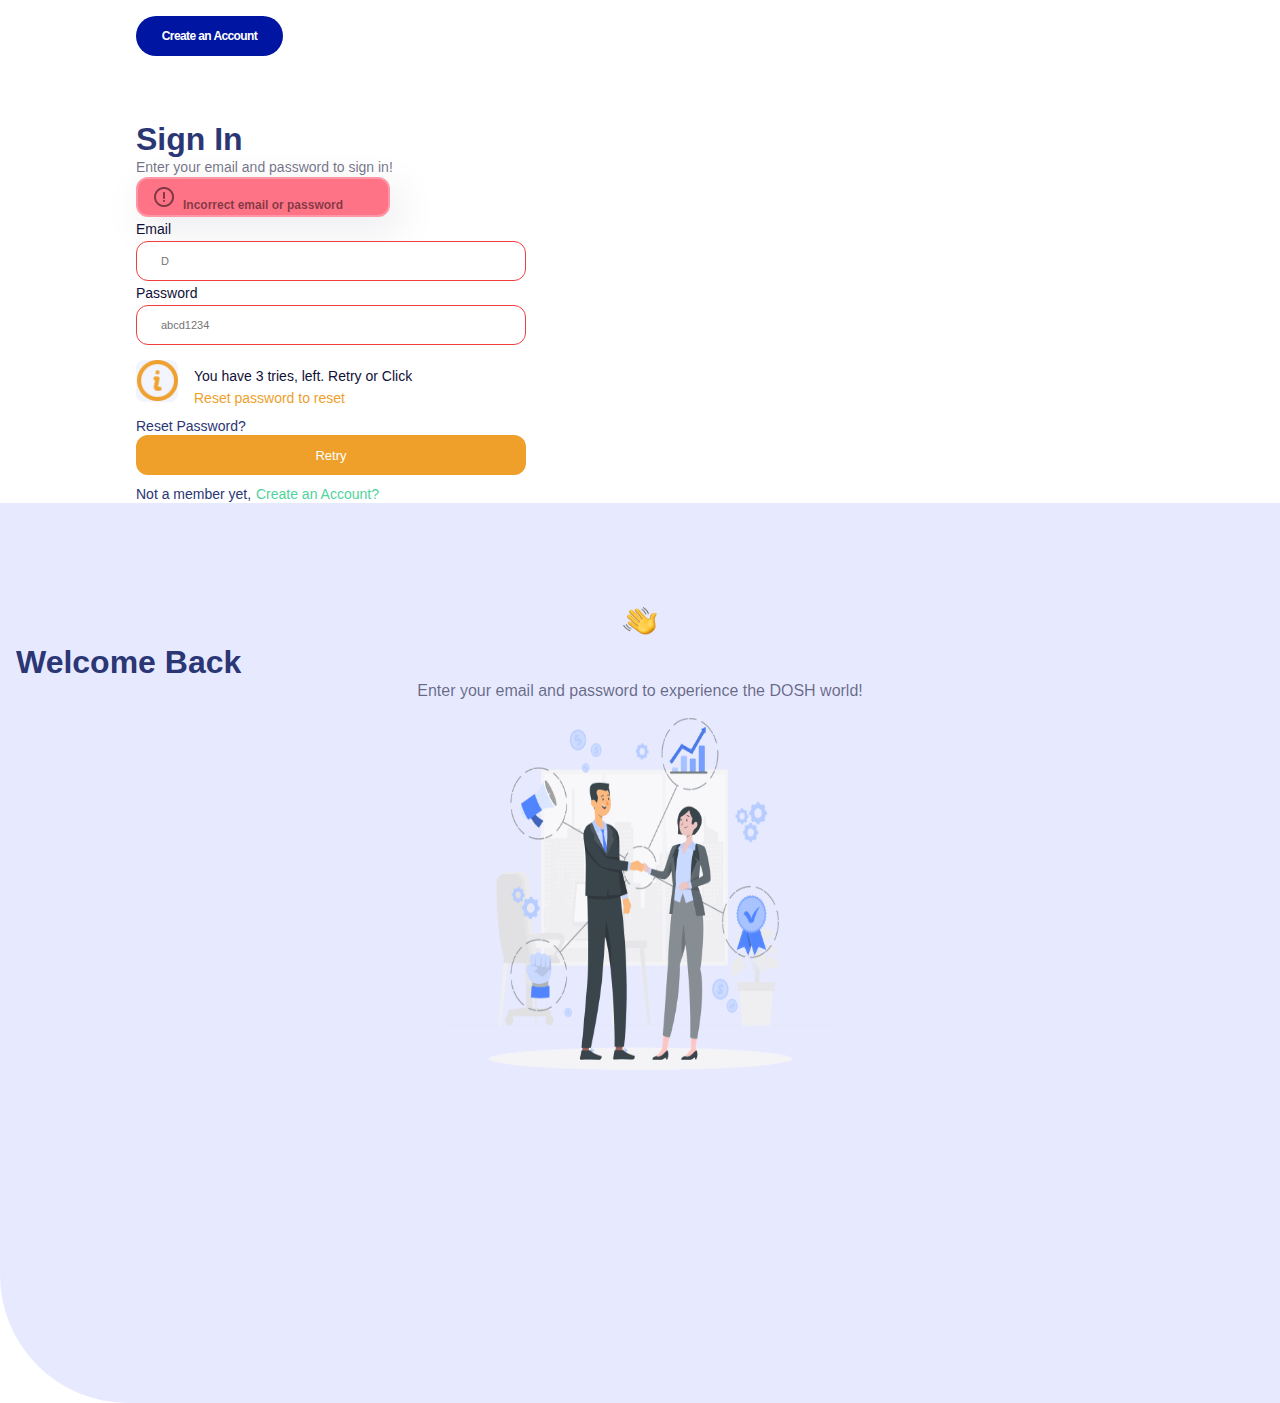
<file: incorrect email/index.html>
<!DOCTYPE html>
<html lang="en">
<head>
    <meta charset="UTF-8">
    <meta http-equiv="X-UA-Compatible" content="IE=edge">
    <meta name="viewport" content="width=device-width, initial-scale=1.0">
    <link href="https://cdn.jsdelivr.net/npm/bootstrap@5.0.2/dist/css/bootstrap.min.css" rel="stylesheet"
        integrity="sha384-EVSTQN3/azprG1Anm3QDgpJLIm9Nao0Yz1ztcQTwFspd3yD65VohhpuuCOmLASjC" crossorigin="anonymous">
    <link rel="stylesheet" href="./index.css">
    <title>Create account</title>
</head>
<body>
    <section class="">
        <div class="container-fluid">
            <div class="row ">
                <!-- <div class="col-12  d-md-block d-lg-none">
                   <img src="../assets/images/rafiki.png" alt="/" class="mobile-view-image"/>
                </div> -->
                <div class="col-md-12 col-lg-7 main">
                    <div class="header-link">
                        <!-- <div class="me-3">
                            <button type="button" class="signup-button">Sign in</button>
                        </div> -->
                        <div >
                            <a href="/">
                               <button type="button" class="create-button">Create an Account</button>
                            </a>
                        </div>
                    </div>

                    <div class="form-section">

                        <form id="signinForm">
                            <h3>sign in</h3>
                            <p class="header-paragraph">Enter your email and password to sign in!</p>
                            <div class="error-msg">
                               <img src="../assets/images/Vector.png" alt="error-message-icon">
                               <p>Incorrect email or password</p>
                            </div>
                            <div class="form-outline mb-3 mt-3">
                                <label class="form-label">Email</label>
                                <input type="email" id="email" placeholder="D" class="form-control" />
                            </div>
                            <div class="form-outline mb-1">
                                <label class="form-label">Password</label>
                                <input type="password" id="password" placeholder="abcd1234" class="form-control" />
                            </div>
                            <div class="warning-card">
                                <img src="../assets/images/Vector (1).png" alt="warning" class="warning-image"/>
                                <p>You have 3 tries, left. Retry or Click <a href=""><br/>Reset password to reset</a></p>
                            </div>
                            <div>
                                <div class="mt-3">
                                    <a href="#" class="reset-link">Reset Password?</a>
                                </div>
                            </div>
                            <div>
                                <a href="/">
                                  <button type="button" class="retry-button">Retry</button>
                                </a>
                            </div>
                            <span>Not a member yet,<a href="#">Create an Account&#63;</a></span>
                        </form>
                    </div>
                </div>
                <div class="col-lg-5 d-lg-block d-md-none" id="banner-content">
                    <div class="login-banner">
                        <img src="../assets/images/image 296.png" class="wave-font" alt="">
                        <h3 class="text-center">Welcome Back</h3>
                        <p>Enter your email and password to experience the DOSH world!</p>
                    </div>
                    <div>
                        <img src="../assets/images/rafiki.png" alt="Login image" class="banner-image">
                    </div>
                </div>
            </div>
        </div>
    </section>
    <script src="https://cdn.jsdelivr.net/npm/bootstrap@5.0.2/dist/js/bootstrap.bundle.min.js"
        integrity="sha384-MrcW6ZMFYlzcLA8Nl+NtUVF0sA7MsXsP1UyJoMp4YLEuNSfAP+JcXn/tWtIaxVXM"
        crossorigin="anonymous"></script>
</body>
</html>
</file>
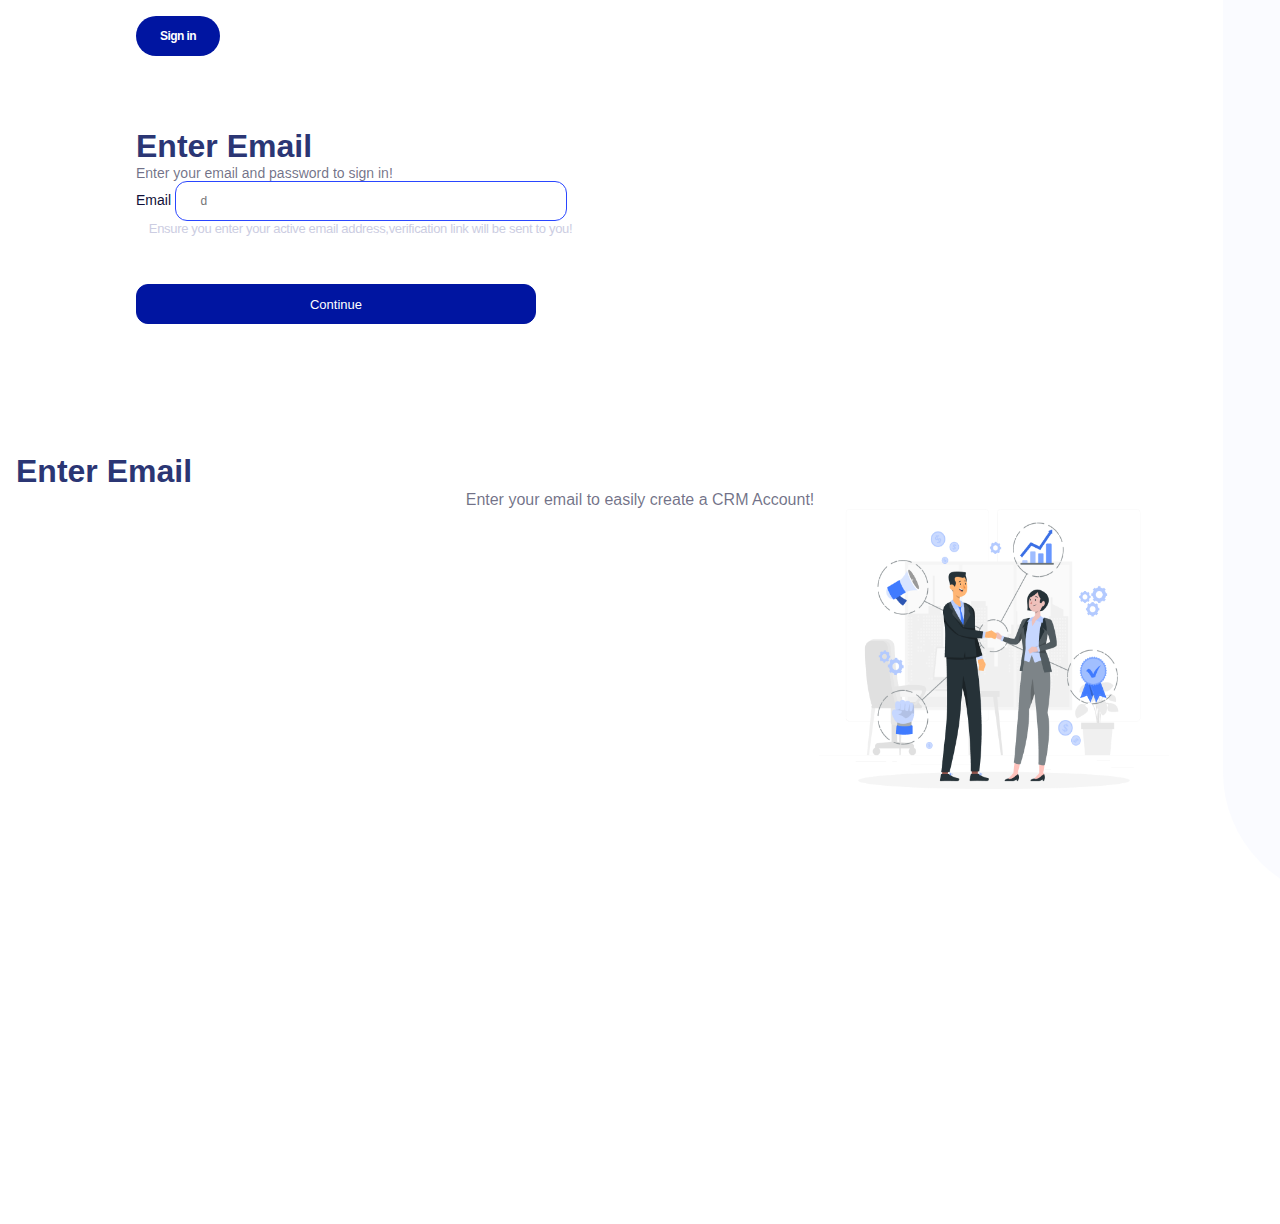
<file: email verification/email.html>
<!DOCTYPE html>
<html lang="en">
<head>
    <meta charset="UTF-8" />
    <meta http-equiv="X-UA-Compatible" content="IE=edge" />
    <meta name="viewport" content="width=device-width, initial-scale=1.0" />
    <link href="https://cdn.jsdelivr.net/npm/bootstrap@5.0.2/dist/css/bootstrap.min.css" rel="stylesheet" integrity="sha384-EVSTQN3/azprG1Anm3QDgpJLIm9Nao0Yz1ztcQTwFspd3yD65VohhpuuCOmLASjC" crossorigin="anonymous"/>
    <link rel="stylesheet" href="./email.css" />
    <title>Create account</title>
</head>
<body>
    <section class="vh-100">
      <div class="container-fluid">
        <div class="row">
          <!-- <div class="col-12 d-md-block d-lg-none">
             <img src="../assets/images/rafiki.png" alt="/" class="mobile-view-image"/>
          </div> -->
          <div class="col-md-12 col-lg-7 main">
              <div class="header-link">
                  <div class="me-3">
                      <a href="/">
                        <button type="button" class="signin-button">Sign in</button>
                      </a>
                  </div>
                  <!-- <div>
                     <button type="button" class="create-button">Create an Account</button>
                  </div> -->
              </div>
              <div class="form-section">
                  <form id="signinForm">
                      <h3>Enter Email</h3>
                      <p>Enter your email and password to sign in!</p>
                      <div class="form-outline mb-1 mt-5">
                         <label class="form-label">Email</label>
                         <input type="email" id="email" placeholder="d" class="form-control"/>
                      </div>
                      <div class="form-message">
                         <span>Ensure you enter your active email address,verification link will be sent to you!</span>
                       </div>
                      <div>
                        <a href="/">
                         <button type="button" class="continue-button">Continue</button>
                        </a>
                      </div>
                   </form>
               </div>
           </div>
           <div class="col-lg-5 d-lg-block d-md-none d-sm-none" id="banner-content">
               <div class="login-banner">
                  <h3 class="text-center">Enter Email</h3>
                  <p>Enter your email to easily create a CRM Account!</p>
                </div>
             <div>
                <img src="../assets/images/rafiki.png" alt="Login image" class="banner-image"/>
             </div>
             <div class="empty"></div>
          </div>
        </div>
      </div>
    </section>
    <script src="https://cdn.jsdelivr.net/npm/bootstrap@5.0.2/dist/js/bootstrap.bundle.min.js" integrity="sha384-MrcW6ZMFYlzcLA8Nl+NtUVF0sA7MsXsP1UyJoMp4YLEuNSfAP+JcXn/tWtIaxVXM" crossorigin="anonymous"></script>
</body>
</html>
</file>
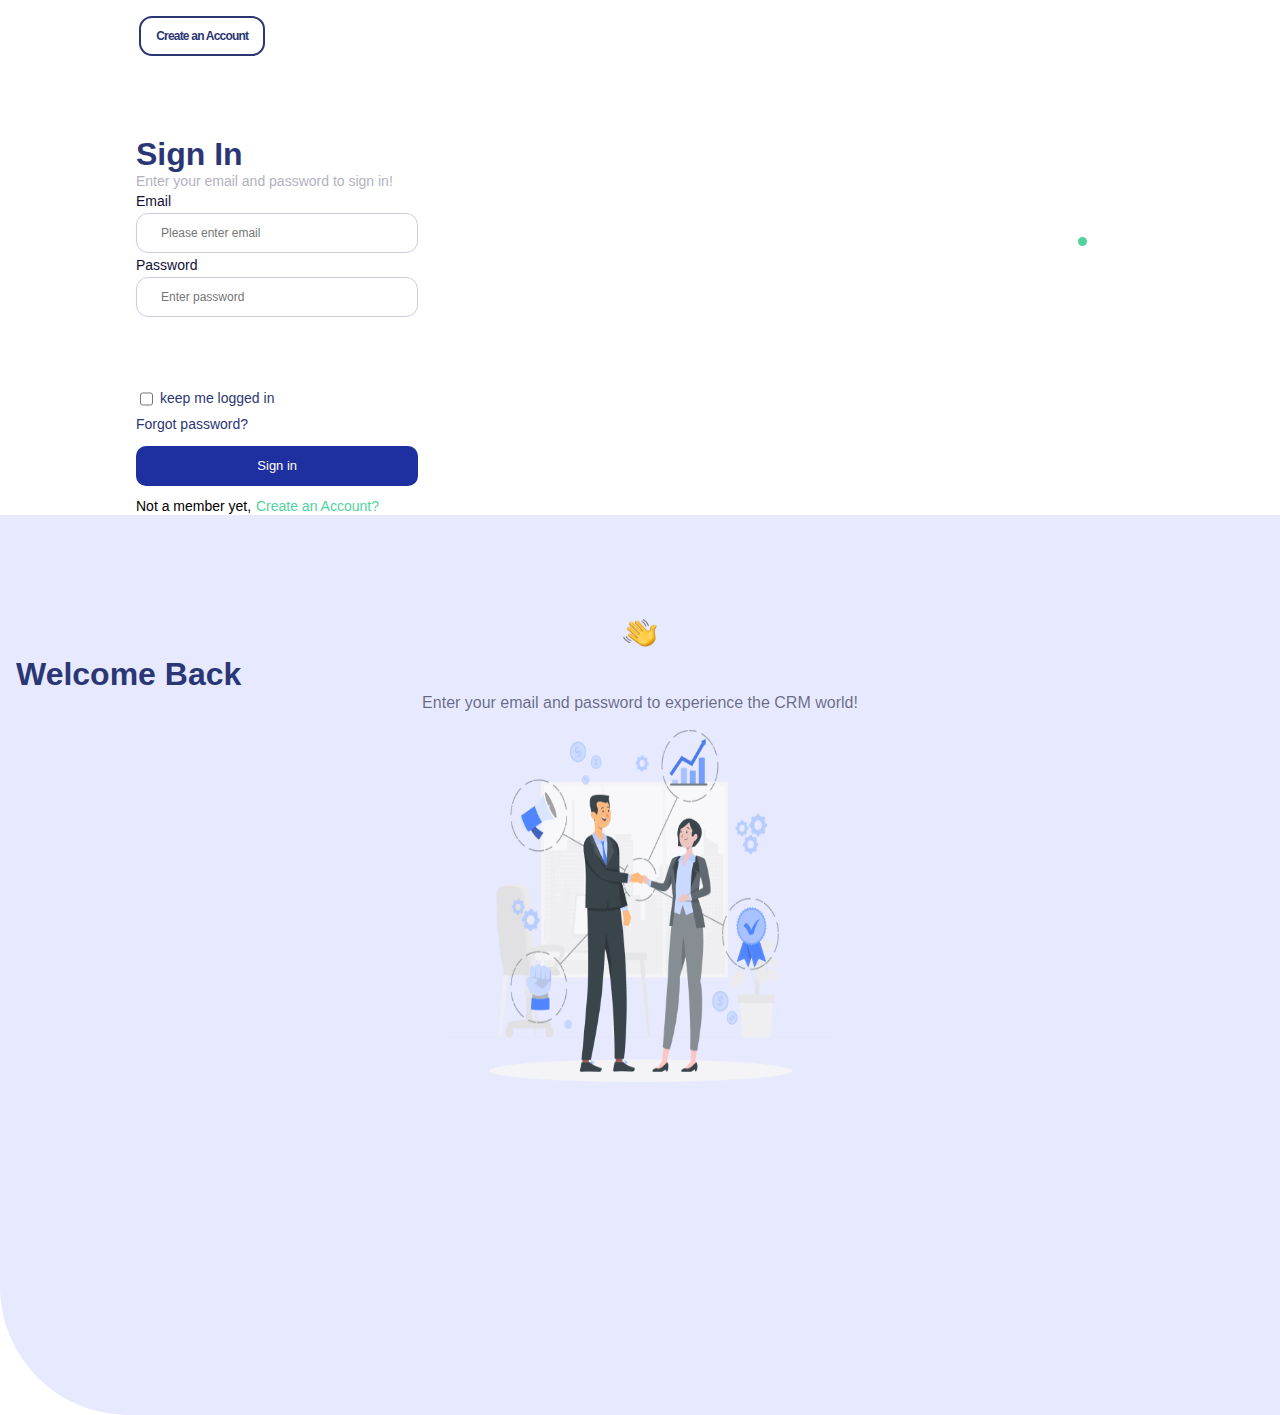
<file: signIn page/signup.html>
<!DOCTYPE html>
<html lang="en">
  <head>
    <meta charset="UTF-8" />
    <meta http-equiv="X-UA-Compatible" content="IE=edge" />
    <meta name="viewport" content="width=device-width, initial-scale=1.0" />
    <link
      href="https://cdn.jsdelivr.net/npm/bootstrap@5.0.2/dist/css/bootstrap.min.css"
      rel="stylesheet"
      integrity="sha384-EVSTQN3/azprG1Anm3QDgpJLIm9Nao0Yz1ztcQTwFspd3yD65VohhpuuCOmLASjC"
      crossorigin="anonymous"
    />
    <link rel="stylesheet" href="./signup.css" />
    <title>Create account</title>
  </head>
  <body>
    <section class="vh-100">
      <div class="container-fluid">
        <div class="row">
          <!-- <div class="col-12  d-md-block d-lg-none">
            <img
              src="../assets/images/rafiki.png"
              alt="/"
              class="mobile-view-image"
            />
          </div> -->
          <div class="col-12 col-lg-7  main">
            <div class="header-link ">
              <!-- <div class="me-3">
                <button type="button" class="signup-button">Sign in</button>
              </div> -->
              <div>
                <a href="/">
                  <button type="button" class="create-button"> Create an Account</button>
                </a>
              </div>
            </div>

            <div class="form-section">
              <form id="signinForm">
                <h3>sign in</h3>
                <p>Enter your email and password to sign in!</p>
                <div class="form-outline mb-3 mt-5">
                  <label class="form-label">Email</label>
                  <input
                    type="email"
                    id="email"
                    placeholder="Please enter email"
                    class="form-control"
                  />
                </div>
                <div class="form-outline mb-5">
                  <label class="form-label">Password</label>
                  <input
                    type="password"
                    id="password"
                    placeholder="Enter password"
                    class="form-control"
                  />
                </div>
                <div class="d-flex justify-content-between align-items-center check-section">
                  <!-- Checkbox -->
                  <div class="form-check mb-0">
                    <input class="form-check-input me-1" type="checkbox" id="checkbox"/>
                    <label for="checkbox" class="form-check-label">keep me logged in </label>
                  </div>
                  <a href="#!" class="text-body">Forgot password?</a>
                </div>
                <div>
                  <a href="/">
                    <button type="button" class="signin-button">Sign in</button>
                  </a>
                </div>
                <span>Not a member yet,<a href="#">Create an Account?</a></span>
              </form>
            </div>
          </div>
          <div class="col-lg-5 d-lg-block d-md-none" id="banner-content">
            <div class="login-banner">
              <img src="../assets/images/image 296.png" class="wave-font" alt=""/>
              <h3 class="text-center">Welcome Back</h3>
              <p>Enter your email and password to experience the CRM world!</p>
            </div>
            <div>
              <img
                src="../assets/images/rafiki.png"
                alt="Login image"
                class="banner-image"
              />
            </div>
          </div>
        </div>
      </div>
    </section>
    <script
      src="https://cdn.jsdelivr.net/npm/bootstrap@5.0.2/dist/js/bootstrap.bundle.min.js"
      integrity="sha384-MrcW6ZMFYlzcLA8Nl+NtUVF0sA7MsXsP1UyJoMp4YLEuNSfAP+JcXn/tWtIaxVXM"
      crossorigin="anonymous"
    ></script>
  </body>
</html>
</file>
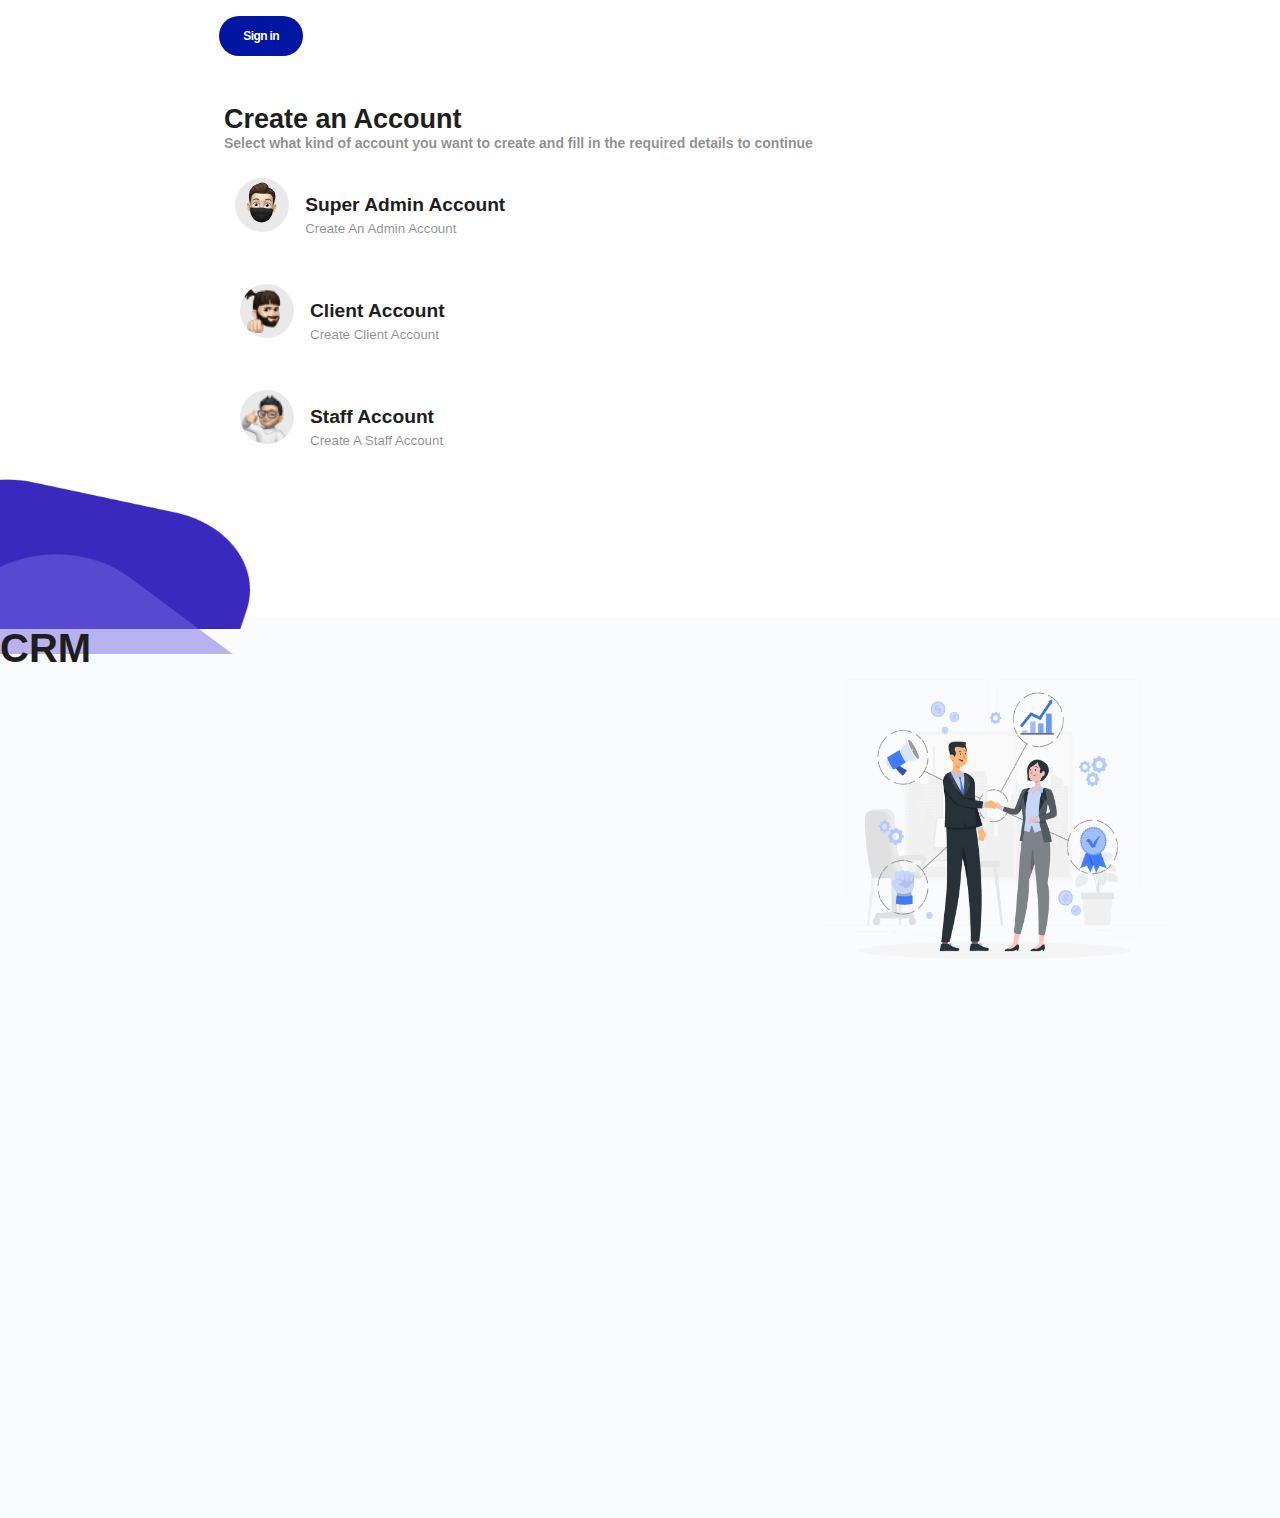
<file: Super admin create acct/admin.html>
<!DOCTYPE html>
<html lang="en">
<head>
    <meta charset="UTF-8">
    <meta http-equiv="X-UA-Compatible" content="IE=edge">
    <meta name="viewport" content="width=device-width, initial-scale=1.0">
    <link rel="stylesheet" href="./admin.css">
    <link href="https://cdn.jsdelivr.net/npm/bootstrap@5.0.2/dist/css/bootstrap.min.css" rel="stylesheet" integrity="sha384-EVSTQN3/azprG1Anm3QDgpJLIm9Nao0Yz1ztcQTwFspd3yD65VohhpuuCOmLASjC" crossorigin="anonymous">
    <title>admin account</title>
</head>
<body>
    <section>
        <div class="container-fluid">
            <div class="row">
                <div class="col-sm-6 col-lg-7 main">
                    <div class="header-link">
                        <a href="/">
                            <button type="button" class="signup-button">Sign in</button>
                        </a>
                   </div>
                    <div class="form-section">
                        <div id="createAcctForm">
                            <div class="createacct-header">
                                <h2>Create an Account</h2>
                                <p>Select what kind of account you want to create and fill in the required details to continue</p>
                            </div>
                            <div class="profile">
                                <a href="#" class="profile-link" id="active-profile-link">
                                    <div>
                                       <image src="../assets/images/memoji (2).png" alt="placeholder" class="profile-image">
                                    </div>
                                    <div class="">
                                       <h5>super admin account</h5>
                                       <p>Create an admin account </p>
                                    </div>
                                </a>
                                <a href="#" class="profile-link">
                                    <span>
                                       <image src="../assets/images/memoji (1).png" alt="placeholder" class="profile-image">
                                   </span>
                                    <div class="">
                                        <h5>client account</h5>
                                        <p>Create client account </p>
                                    </div>
                                </a>
                                <a href="#" class="profile-link">
                                    <span>
                                       <image src="../assets/images/memoji (5).png" alt="placeholder" class="profile-image">
                                    </span>
                                    <div class="">
                                        <h5>staff account</h5>
                                        <p>Create a staff account </p>
                                    </div>
                                </a>
                            </div>
                        </div>
                    </div>
                    <div class="img-design">
                       <img src="../assets/images/Rectangle 4294.png" alt="" class="design-1"/>
                       <img src="../assets/images/Rectangle 4295.png" alt="" class="design-2"/> 
                    </div>
                </div>
                
                <div class="col-lg-5 d-lg-block d-md-none d-sm-none" id="banner-content">
                   <div class="login-banner">
                     <h3 class="text-center">CRM</h3>
                   </div>
                   <div>
                     <img src="../assets/images/rafiki.png" alt="Login image" class="banner-image"/>
                   </div>
               </div>
            </div>
        </div>
    </section>
    <script src="https://cdn.jsdelivr.net/npm/bootstrap@5.0.2/dist/js/bootstrap.bundle.min.js"  integrity="sha384-MrcW6ZMFYlzcLA8Nl+NtUVF0sA7MsXsP1UyJoMp4YLEuNSfAP+JcXn/tWtIaxVXM" crossorigin="anonymous"></script>
</body>
</html>
</file>
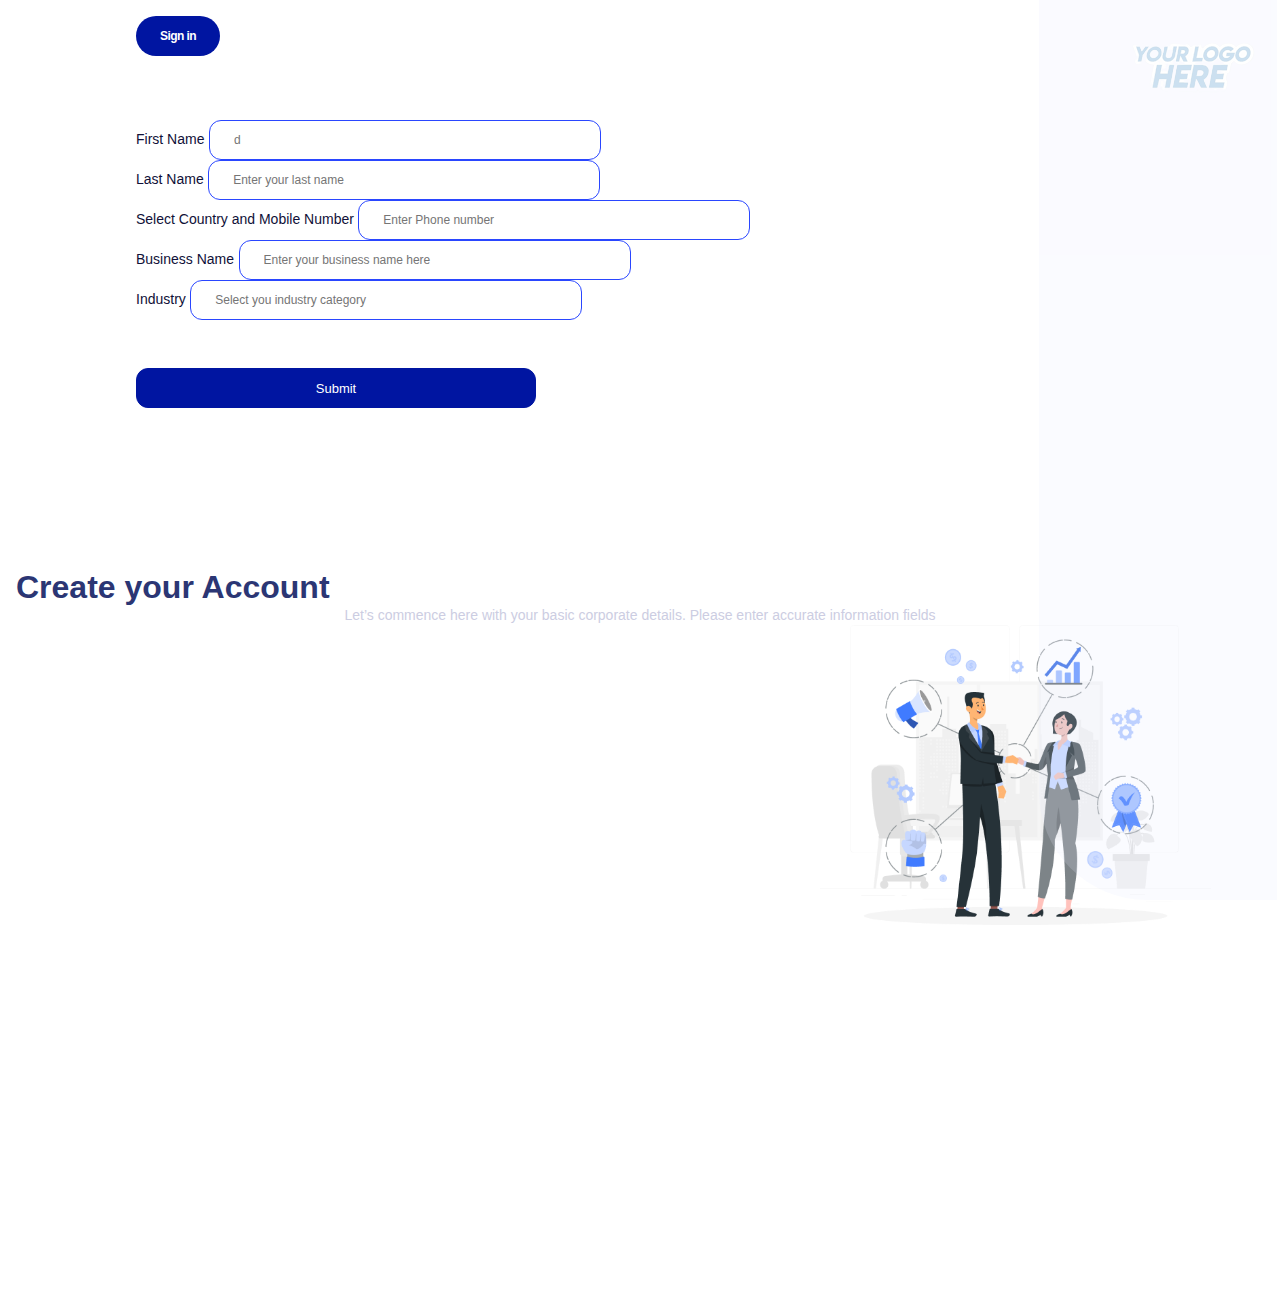
<file: Super admin create acct/form.html>
<!DOCTYPE html>
<html lang="en">
<head>
    <meta charset="UTF-8">
    <meta http-equiv="X-UA-Compatible" content="IE=edge">
    <meta name="viewport" content="width=device-width, initial-scale=1.0">
    <link href="https://cdn.jsdelivr.net/npm/bootstrap@5.0.2/dist/css/bootstrap.min.css" rel="stylesheet" integrity="sha384-EVSTQN3/azprG1Anm3QDgpJLIm9Nao0Yz1ztcQTwFspd3yD65VohhpuuCOmLASjC" crossorigin="anonymous">
    <link rel="stylesheet" href="./form.css">
    <title>Registration form</title>
</head>
<body>
    <section class="vh-100">
        <div class="container-fluid">
            <div class="row">
                <div class="col-md-12 col-lg-7 main">
                    <div class="header-link">
                        <div class="me-3">
                            <a href="/">
                                <button type="button" class="signin-button">Sign in</button>
                            </a>
                        </div>
                    </div>
                
                    <div class="form-section">
                        <form id="signinForm">
                            <div class="form-outline mb-3">
                                <label class="form-label">First Name</label>
                                <input type="text" id="text-input" placeholder="d" class="form-control" />
                            </div>
                            <div class="form-outline mb-3">
                                <label class="form-label">Last Name</label>
                                <input type="text" id="text-input" placeholder="Enter your last name" class="form-control" />
                            </div>
                            <div class="form-outline mb-3">
                                <label class="form-label">Select Country and Mobile Number</label>
                                <input type="text" id="text-input" placeholder="Enter Phone number" class="form-control" />
                            </div>
                            <div class="form-outline mb-3">
                                <label class="form-label">Business Name</label>
                                <input type="text" id="text-input" placeholder="Enter your business name here" class="form-control" />
                            </div>
                            <div class="form-outline">
                                <label class="form-label">Industry</label>
                                <input type="text" id="text-input" placeholder="Select you industry category" class="form-control" />
                            </div>
                            <div>
                               <a href="/">
                                   <button type="submit" class="submit-button">Submit</button>
                                </a>
                            </div>
                        </form>
                    </div>
                </div>
                <div class="col-lg-5 col-md-6 d-none d-sm-block" id="banner-content">
                    <div class="login-banner">
                        <h3 class="text-center">Create your Account</h3>
                        <p>Let’s commence here with your basic corporate details. Please enter accurate information fields</p>
                    </div>
                    <div>
                        <img src="../assets/images/rafiki.png" alt="Login image" class="banner-image">
                    </div>
                    <div class="empty">
                        <img src="../assets/images/logo.png" class="logo" alt="company-logo"/>
                    </div>
                </div>
            </div>
        </div>
    </section>
    <script src="https://cdn.jsdelivr.net/npm/bootstrap@5.0.2/dist/js/bootstrap.bundle.min.js" integrity="sha384-MrcW6ZMFYlzcLA8Nl+NtUVF0sA7MsXsP1UyJoMp4YLEuNSfAP+JcXn/tWtIaxVXM" crossorigin="anonymous"></script>
</body>
</html>
</file>
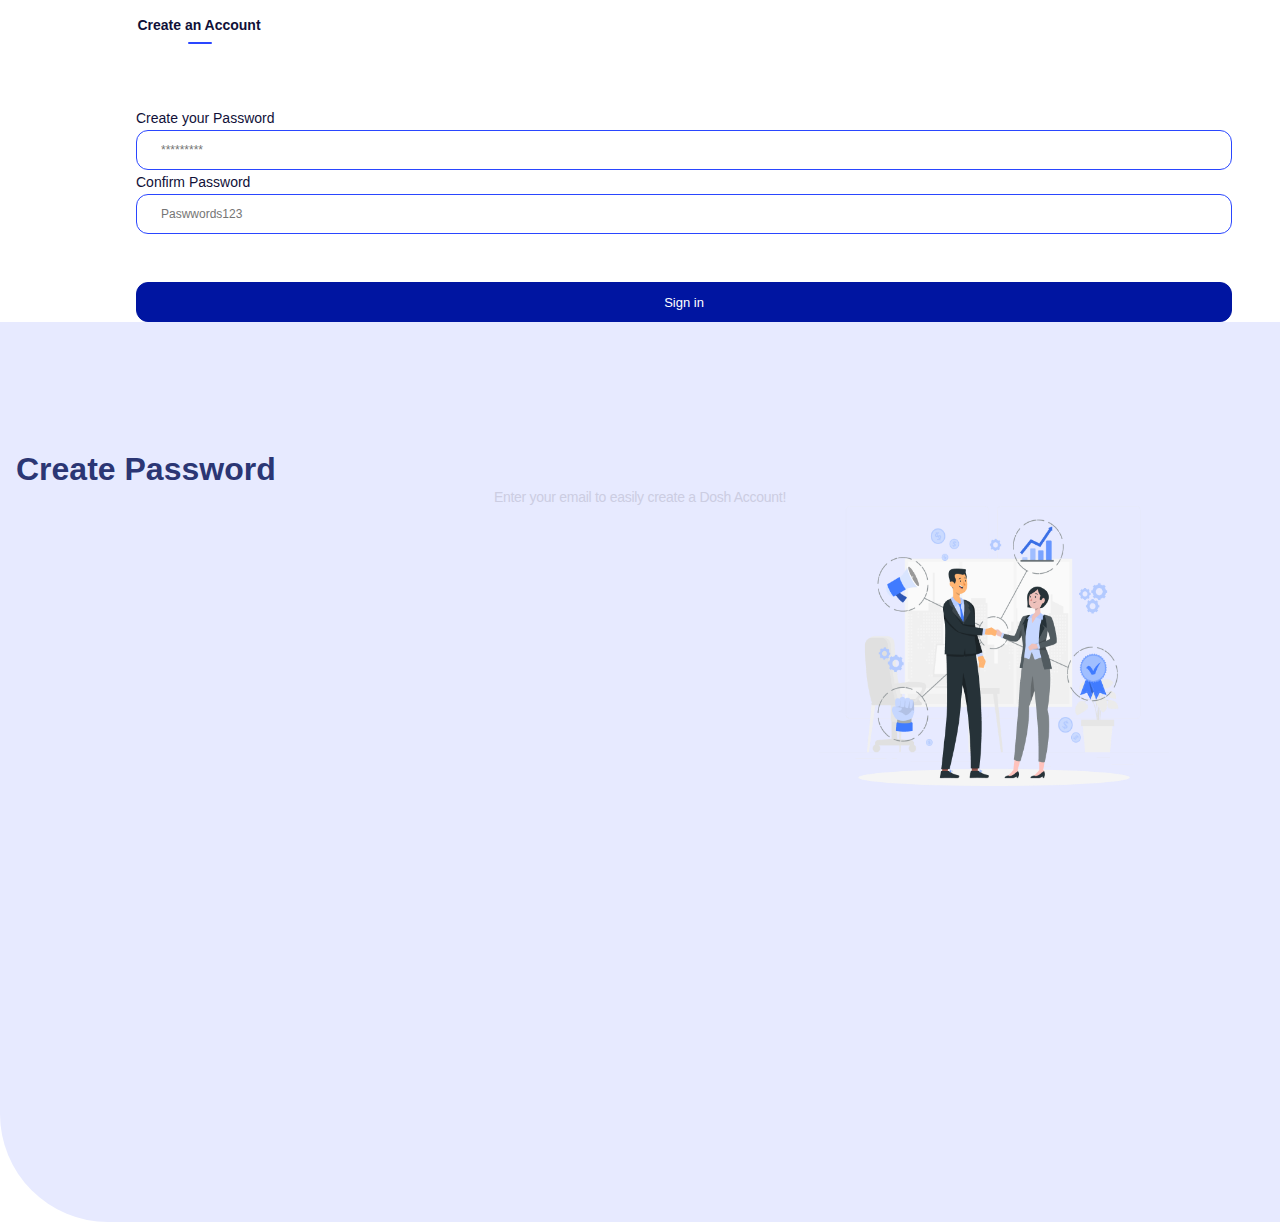
<file: Super admin create acct/password.html>
<!DOCTYPE html>
<html lang="en">
<head>
    <meta charset="UTF-8">
    <meta http-equiv="X-UA-Compatible" content="IE=edge">
    <meta name="viewport" content="width=device-width, initial-scale=1.0">
    <link href="https://cdn.jsdelivr.net/npm/bootstrap@5.0.2/dist/css/bootstrap.min.css" rel="stylesheet" integrity="sha384-EVSTQN3/azprG1Anm3QDgpJLIm9Nao0Yz1ztcQTwFspd3yD65VohhpuuCOmLASjC" crossorigin="anonymous">
    <link rel="stylesheet" href="./password.css">
    <title>Create password</title>
</head>
<body>
    <section class="vh-100">
        <div class="container-fluid">
            <div class="row">
                <div class="col-md-12 col-lg-7 main">
                    <div class="header-link">
                        <!-- <div class="me-3">
                            <button type="button" class="signin-button">Sign in</button>
                        </div> -->
                        <div >
                            <a href="/">
                               <button type="button" class="create-button">Create an Account</button>
                            </a>
                       </div>
                    </div>
                
                    <div class="form-section">
                        <form id="signinForm">
                            <div class="form-outline mb-1 mt-3">
                                <label class="form-label">Create your Password</label>
                                <input type="password" id="password-input" placeholder="*********" class="form-control" />
                            </div>
                            <div class="form-outline mb-1 mt-4">
                                <label class="form-label">Confirm Password</label>
                                <input type="password" id="password-input" placeholder="Paswwords123" class="form-control" />
                            </div>
                            <div>
                                <a href="/">
                                  <button type="button" class="signin-button">Sign in</button>
                                </a>
                            </div>
                        </form>
                    </div>
                </div>
                <div class="col-lg-5 col-md-6" id="banner-content">
                    <div class="login-banner">
                        <h3 class="text-center">Create Password</h3>
                        <p>Enter your email to easily create a Dosh Account!</p>
                    </div>
                    <div>
                        <img src="../assets/images/rafiki.png" alt="Login image" class="banner-image">
                    </div>
                </div>
            </div>
        </div>
    </section>
    <script src="https://cdn.jsdelivr.net/npm/bootstrap@5.0.2/dist/js/bootstrap.bundle.min.js" integrity="sha384-MrcW6ZMFYlzcLA8Nl+NtUVF0sA7MsXsP1UyJoMp4YLEuNSfAP+JcXn/tWtIaxVXM" crossorigin="anonymous"></script>
</body>
</html>
</file>
<file: incorrect email/index.css>
* {
  padding: 0;
  margin: 0;
  box-sizing: border-box;
  font-family: sans-serif;
}
.main {
  padding-left: 3.5rem;
}
/* .header-link {
  display: flex;
  align-items: center;
  text-align: center;
  padding-top: 1rem;
  padding-right: 3rem;
  padding-left: 5rem;
  margin-top: 1rem;
}

.signup-button {
  font-weight: 600;
  font-size: 14px;
  line-height: 18px;
  color: #101038;
  border: none;
  background-color: transparent;
}
.signup-button::after {
  content: "";
  position: absolute;
  width: 20px;
  height: 2px;
  left: 148px;
  top: 68px;
  background: #2a46ff;
  border-radius: 1px;
  border: #2a46ff;
  transition: 0.3s;
} */
.create-button {
  width: 147px;
  height: 40px;
  background: #0015a1;
  border-radius: 28px;
  border: none;
  font-weight: 600;
  font-size: 12px;
  line-height: 24px;
  letter-spacing: -0.05em;
  color: #ffffff;
  margin-top: 1rem;
  margin-left: 5rem;
}
.form-section {
  display: flex;
  align-items: center;
  padding-top: 1rem;
  padding-right: 3rem;
  padding-left: 5rem;
  margin-top: 3rem;
}

.form-section h3 {
  text-transform: capitalize;
  font-weight: 600;
  font-size: 32px;
  line-height: 38px;
  color: #2b3674;
}

.header-paragraph {
  font-weight: 400;
  font-size: 14px;
  line-height: 19px;
  color: #10103899;
}
.error-msg {
  display: flex;
  align-items: center;
  padding: 0.75rem 1rem;
  width: 254px;
  height: 40px;
  background: #ff7387;
  border: 2px solid #ff96a5;
  box-shadow: 8px 12px 40px 4px rgba(16, 16, 56, 0.07);
  border-radius: 12px;
}
/*.error-msg img{
  width: 190px;
  height: 21px;
}*/
.error-msg p {
  padding-top: 1rem;
  padding-left: 0.5rem;
  font-style: normal;
  font-weight: 600;
  font-size: 12px;
  line-height: 150%;
  color: rgba(0, 0, 0, 0.5);
}
#email,
#password {
  border-radius: 10px;
  padding-left: 1.5rem;
  width: 100%;
  height: 40px;
  background: #ffffff;
  border: 1px solid #f03d3e;
  border-radius: 12px;
  font-weight: 500;
  line-height: 15px;
  color: #101038;
  font-size: 11px;
}

.form-label {
  font-weight: 500;
  font-size: 14px;
  line-height: 24px;
  color: #101038;
}
.warning-card {
  display: flex;
  align-items: center;
  padding: 0px 12px 0px 0px;
  gap: 16px;
  width: 390px;
  height: 72px;
  background-color: #fff;
  border-radius: 8px;
}
.warning-image {
  width: 42px;
  height: 42px;
  background: #f2f4fe;
  border-radius: 8px;
}
.warning-card p {
  padding-top: 12px;
  font-weight: 500;
  font-size: 14px;
  line-height: 22px;
  color: #101038;
}
.warning-card p a {
  text-decoration: none;
  color: #eea02b;
}
.reset-link {
  font-weight: 400;
  font-size: 14px;
  line-height: 18px;
  color: #2b3674;
  text-decoration: none;
}
.retry-button {
  width: 100%;
  height: 40px;
  border-radius: 10px;
  font-size: 13px;
  color: #fff;
  margin-bottom: 10px;
  padding: 12px 40px;
  background: #eea02b;
  border: #eea02b;
  border-radius: 12px;
}
#signinForm span {
  font-weight: 400;
  font-size: 14px;
  color: #2b3674;
}

#signinForm span a {
  margin-left: 0.3rem;
  text-decoration: none;
  color: #50d39c;
}

#banner-content {
  background-color: #e7eaff;
  border-radius: 0px 0px 0px 128px;
  padding: 1.5rem 1rem;
  height: 100vh;
}

.login-banner {
  margin-top: 5rem;
}
.wave-font {
  display: block;
  margin: auto;
  width: 34px;
  height: 27.67px;
  margin-bottom: 0.5rem;
}
.login-banner h3 {
  font-weight: 600;
  font-size: 32px;
  line-height: 38px;
  color: #2b3674;
}
.login-banner p {
  text-align: center;
  padding: 0px 110px;
  line-height: 19px;
  font-size: 16px;
  font-weight: 400;
  color: #10103899;
}
.banner-image {
  display: block;
  margin: auto;
  opacity: 0.9;
  height: 370px;
  width: 391px;
}
/*-------------------------------------------------------
 MEDIA QUERIES
-------------------------------------------------------*/
@media screen and (max-width: 768px) {
  /* .signup-button {
    display: none !important;
  } */
  .create-button {
    margin-bottom: 1.5rem;
  }
  /* .mobile-view-image {
    height: 200px;
    width: 300px;
    opacity: 0.9;
    margin-left: 15rem;
    margin-top: 1rem;
  } */
  /* .main {
    margin-left: 2rem;
  } */
  .form-section {
    /* margin-top: -2.5rem; */
    display: block;
    margin: auto;
    width: auto;
  }
  .form-section h3 {
    margin-bottom: -0.2rem;
  }
  .header-paragraph {
    margin-bottom: 0.5rem;
  }
  /* .form-section h3,
  .header-paragraph {
    margin-left: 3rem;
  } */
  #banner-content {
    display: none;
  }
  .form-label {
    margin-bottom: -0.5rem;
  }

  #email,
  #password {
    height: 38px;
  }
  .error-msg {
    width: 254px;
    height: 38px;
    margin-bottom: -0.8rem;
  }
  .error-msg p {
    margin-top: 0.2rem;
    margin-left: -0.2rem;
    line-height: 80%;
  }
  .warning-card {
    padding: 0px 12px 0px 0px;
    width: 300px;
    height: 52px;
    margin-bottom: -1rem;
  }
  .warning-image {
    width: 35px;
    height: 35px;
    margin-right: rem;
  }
  .warning-card p {
    padding-top: 12px;
    font-size: 12px;
    line-height: 15px;
  }
  .reset-link {
    font-size: 12px;
    margin-top: 0.9rem;
  }
  .retry-button {
    height: 38px;
    margin-bottom: 0.8rem;
    margin-top: 0.7rem;
  }
  #signinForm span {
    font-size: 12px;
    margin-left: 9rem;
  }
}
@media screen and (max-width: 689px) {
  .main {
    margin-left: -1rem;
  }
  /* .mobile-view-image {
    margin-left: 12rem;
  } */
  #signinForm span {
    margin-left: 3rem;
  }
}

@media screen and (max-width: 576px) {
  .create-button{
    margin-left: 0;
  }
  .form-section h3,
  .header-paragraph {
    display: block;
    margin: auto;
    width: auto;
  }
  /* .form-section h3 {
    margin-top: -3.5rem;
  } */
  .form-section {
    padding: 0;
    display: block;
    margin: auto;
    width: auto;
  }

  /* .mobile-view-image {
    display: block;
    width: 50%;
    height: 90%;
    margin: auto;
  } */
  .error-msg {
    width: 234px;
    height: 38px;
  }
  .error-msg img {
    width: 15px;
    height: 15px;
  }
  .error-msg p {
    margin-left: -0.2rem;
    line-height: 80%;
  }
  .warning-card {
    padding: 0px 12px 0px 0px;
    width: 300px;
    height: 52px;
    margin-bottom: -1rem;
  }
  .warning-image {
    width: 20px;
    height: 20px;
  }
  .warning-card p {
    padding-top: 12px;
    font-size: 12px;
    line-height: 15px;
  }
  .reset-link {
    font-size: 12px;
  }
  .retry-button {
    height: 38px;
    margin-bottom: 0.8rem;
    margin-top: 0.7rem;
  }
  .signin-button {
    margin-bottom: 0.3rem;
  }
  #signinForm span {
    text-align: center !important;
    display: block;
    margin: auto;
    width: auto;
  }
}
@media screen and (max-width: 477px) {
  .form-section h3 {
    font-size: 25px;
  }
  .header-paragraph {
    font-size: 11px;
  }
  .form-label {
    font-size: 11px;
  }
  #email,
  #password {
    font-size: 10px;
  }
  #signinForm span {
    font-size: 11px;
    display: block;
    margin: auto;
    width: auto;
  }
}
@media screen and (max-width: 400px) {
  /* .signin-button {
    margin-top: 1.5rem;
  } */
  /* .form-section h3 {
    margin-top: -3.5rem;
  } */
  .create-button{
     width: 120px;
     height: 40px;
  }
}
/*------------------------------------------------------------------
   LARGE SCREEN 
---------------------------------------------------------------------*/
@media screen and (max-width: 1200px) {
  .login-banner p {
    font-size: 14px;
    padding: 0px 80px;
  }
  .login-banner p::after {
    display: none;
  }
  .banner-image {
    height: 330px;
    width: 391px;
  }
}
@media screen and (min-width: 769px) and (max-width: 991px) {
  .login-banner p::after {
    display: none;
  }
  .create-button {
    display: none;
  }
  /* .signup-button {
    display: none;
  }
  .signup-button::after {
    display: none;
  } */
  /* .mobile-view-image {
    height: 200px;
    width: 350px;
    opacity: 0.9;
    margin-left: 19rem;
    margin-top: 1rem;
  } */
  .main {
    margin-left: 6rem;
  }
  .form-section {
    margin-top: -3.1rem;
  }
  .form-section h3 {
    margin-bottom: -0.2rem;
  }
  .header-paragraph {
    margin-bottom: 0.2rem;
  }
  .form-section h3,
  .header-paragraph {
    margin-left: 3rem;
  }
  #banner-content {
    display: none;
  }
  .form-label {
    margin-bottom: -0.5rem;
  }
  #email,
  #password {
    height: 38px;
  }
  #password {
    margin-bottom: -4rem;
  }
  .error-msg {
    width: 254px;
    height: 38px;
    margin-bottom: -0.8rem;
  }
  .error-msg p {
    margin-top: 0.2rem;
    margin-left: -0.2rem;
    line-height: 80%;
  }
  .warning-card {
    padding: 0px 12px 0px 0px;
    width: 300px;
    height: 52px;
    margin-bottom: -1rem;
    margin-top: 4.5rem;
  }
  .warning-image {
    width: 35px;
    height: 35px;
  }
  .warning-card p {
    font-size: 12px;
    line-height: 15px;
  }
  .reset-link {
    font-size: 12px;
    margin-top: 0.2rem;
  }
  .retry-button {
    height: 38px;
    margin-bottom: 0.8rem;
    margin-top: 0.7rem;
  }
  .retry-button {
    height: 38px;
    margin-bottom: 0.8rem;
  }
  #signinForm span {
    font-size: 12px;
    margin-left: 3rem;
  }
}
</file>
<file: email verification/email.css>
* {
  padding: 0;
  margin: 0;
  box-sizing: border-box;
  font-family: sans-serif;
}
body {
  overflow-x: hidden;
}
.main {
  padding-left: 3.5rem;
}
.header-link {
  display: flex;
  align-items: center;
  padding-top: 1rem;
  padding-right: 3rem;
  padding-left: 5rem;
}
.signin-button {
  width: 84px;
  height: 40px;
  padding: 0.5rem 1.5rem;
  background: #0015a1;
  border: #0015a1;
  border-radius: 28px;
  font-weight: 600;
  font-size: 12px;
  line-height: 24px;
  letter-spacing: -0.05em;
  color: #ffffff;
}
/* .create-button {
  width: 126px;
  height: 18px;
  font-style: normal;
  font-weight: 600;
  font-size: 14px;
  line-height: 18px;
  background-color: transparent;
  color: #101038;
  border: none;
}
.create-button::after {
  content: "";
  position: absolute;
  width: 24px;
  height: 2px;
  left: 286px;
  top: 52px;
  background: #2a46ff;
  border-radius: 1px;
  border: #2a46ff;
  transition: 0.3s;
} */
.form-section {
  display: flex;
  align-items: center;
  padding-top: 1.5rem;
  padding-right: 3rem;
  padding-left: 5rem;
  margin-top: 3rem;
}
.form-section h3 {
  text-transform: capitalize;
  font-weight: 600;
  font-size: 32px;
  color: #2b3674;
  font-weight: 600;
}
.form-section p {
  font-size: 14px;
  font-weight: 400;
  color: #10103899;
}
.form-message {
  font-weight: 400;
  font-size: 13px;
  letter-spacing: -0.02rem;
  color: #cccde2;
  padding: 0 5rem 0 0.8rem;
  margin-right: 13rem;
}
.form-label {
  font-weight: 500;
  font-size: 14px;
  line-height: 24px;
  color: #101038;
}
#email {
  font-size: 12px;
  padding-left: 1.5rem;
  height: 40px;
  width: 392px;
  border: 1px solid #2a46ff;
  border-radius: 12px;
  background: #ffffff;
  font-weight: 400;
  line-height: 100%;
}
.continue-button {
  font-size: 13px;
  color: #fff;
  border: 1px solid #0015a1;
  width: 400px;
  height: 40px;
  background: #0015a1;
  border-radius: 12px;
  margin-top: 3rem;
}
#banner-content {
  padding: 1.5rem 1rem;
  height: 100vh;
}

.login-banner {
  margin-top: 8.5rem;
}
.login-banner h3 {
  font-weight: 600;
  font-size: 32px;
  line-height: 120%;
  color: #2b3674;
}
.login-banner p {
  text-align: center;
  padding: 0px 110px;
  line-height: 19px;
  font-size: 16px;
  font-weight: 400;
  color: #10103899;
}
.banner-image {
  height: 300px;
  width: 391px;
  position: absolute;
  left: 62%;
}
.empty {
  position: absolute;
  width: 139px;
  height: 100vh;
  left: 1223px;
  top: 0px;
  background: #e7eaff;
  opacity: 0.2;
  border-radius: 0px 0px 0px 128px;
}
/*------------------------------------------------------------
  MEDIA QUERIES
--------------------------------------------------------------*/
@media screen and (max-width: 768px) {
  
  /* .create-button {
    display: none;
  } */
  /* .mobile-view-image {
    height: 250px;
    width: 300px;
    opacity: 0.9;
    margin-left: 20rem;
    margin-top: 1rem;
    margin-bottom: -5rem;
  } */
  #email {
    height: 38px;
  }

  /* .main {
    margin-left: 4rem;
  } */
  /* .form-section h3,
  .form-section p {
    margin-left: 2.5rem;
  } */
  .form-section h3 {
    margin-bottom: -0.2rem;
  }
  .form-section p {
    margin-bottom: -2rem;
  }
  .form-message {
    margin: 0;
    margin-left: -4.5rem;
  }
  #banner-content {
    display: none;
  }
  .form-label {
    margin-bottom: -0.5rem;
  }
  #signinForm span {
    font-size: 12px;
    margin-left: 4rem;
  }
  .continue-button {
    height: 38px;
  }
}
@media screen and (min-width: 580px) and (max-width: 669px) {
  .main {
    margin-left: -0.7rem;
  }
  /* .mobile-view-image {
    height: 250px;
    width: 400px;
    margin-left: 14.5rem;
  } */
  .form-message,
  #signinForm span {
    margin: auto;
  }
}
/*---------------------------------------------------------------------------------------------
    SMALL SCREEN
-------------------------------------------------------------------------------------------*/
@media screen and (max-width: 576px) {
  .form-section {
    padding: 0;
    display: block;
    margin: auto;
    width: auto;
  }
  .signin-button{
    margin-left: -5rem;
  }
  /* .form-section {
    margin-left: -100px;
  } */
  /* .form-section h3,
  .form-section p {
    display: block;
    margin: auto;
    width: auto;
  } */
  .form-section h3 {
    margin-top: 2rem;
  }
  /* .form-section p {
    display: block;
    margin: auto;
    width: auto;
  } */
  /* .form-section h3{
    padding-top: -9rem;
  } */
  
  .form-section p {
    margin-bottom: -2rem;
  }
  /* .mobile-view-image {
    width: 60%;
    height: 100%;
    display: block;
    margin: auto !important;
  } */
  .form-message,
  #signinForm span {
    margin: auto;
  }
  .continue-button {
    margin-top: 1.8rem;
  }
}
@media screen and (max-width: 477px) {
  .form-section h3 {
    font-size: 25px;
  }
  .form-section p {
    font-size: 11px;
  }
  .form-label {
    font-size: 11px;
  }
  #email {
    font-size: 10px;
  }
}
@media screen and (max-width: 377px) {
  .continue-button,
  #email {
    width: 100%;
  }
}
/*----------------------------------------------
LARGE SCREENS
---------------------------------------------*/

@media screen and (min-width:769px) and (max-width: 991px) {
  /* .create-button{
    display: none;
  } */
  /* .signin-button{
    display: none;
  } */
  #banner-content {
    display: none;
  }
  /* .mobile-view-image {
    height: 250px;
    width: 350px;
    opacity: 0.9;
    margin-left: 20rem;
    margin-top: 1rem;
  } */
  /* .main {
    margin-left: 6rem;
  } */
  .form-section {
    display: block;
    width: auto;
    margin: auto;
  }
  .form-section h3 {
    margin-top: 2rem;
    margin-bottom: -0.2rem;
  }
  .form-section p {
    margin-bottom: -2.2rem;
  }
  /* .form-section h3,
  .form-section p {
    margin-left: 3rem;
  } */

  .form-label {
    margin-bottom: -0.5rem;
  }
  #email{
    height: 38px;
  }

  .continue-button {
    height: 38px;
    margin-bottom: 0.8rem;
    margin-top: 3.55rem;
  }
  #signinForm span {
    font-size: 12px;
    margin:auto;
  }
}
@media screen and (max-width: 1326px) {
  .login-banner {
    margin-top: 6.5rem;
  }
  .banner-image {
    height: 280px;
    width: 350px;
    display: block;
    margin: auto;
    position: absolute;
    left: 64%;
  }
}
</file>
<file: signIn page/signup.css>
* {
  padding: 0;
  margin: 0;
  box-sizing: border-box;
  font-family: sans-serif;
}

.main {
  padding-left: 3.5rem;
}
/* .header-link {
  display: flex;
  align-items: center;
  padding-top: 1rem;
  padding-right: 3rem;
  padding-left: 5rem;
} */
/* .signup-button {
  width: 75px;
  height: 26px;
  background: rgba(51, 57, 132, 0.05);
  border-radius: 12px;
  border: none;
  font-weight: 600;
  font-size: 12px;
  line-height: 24px;
  letter-spacing: -0.05em;
  color: #2b3674;
}
.signup-button::after {
  content: "";
  position: absolute;
  width: 24px;
  height: 2px;
  left: 164px;
  top: 52px;
  background: #2a46ff;
  border-radius: 1px;
  border: #2a46ff;
  transition: 0.3s;
} */
.create-button {
  text-decoration: none;
  border-radius: 13px;
  border: 2px solid #2b3674;
  font-weight: 600;
  font-size: 12px;
  line-height: 24px;
  letter-spacing: -0.05rem;
  color: #2b3674;
  background-color: transparent;
  width: 126px;
  height: 40px;
  margin-top: 1rem;
  margin-left: 5.2rem;
}
.form-section {
  display: flex;
  align-items: center;
  padding-top: 2rem;
  padding-right: 3rem;
  padding-left: 5rem;
  margin-top: 3rem;
}
.form-section h3 {
  text-transform: capitalize;
  font-weight: 600;
  font-size: 32px;
  color: #2b3674;
  font-weight: 600;
}
.form-section p {
  color: #b2b2bf;
  font-size: 14px;
}

#email,
#password {
  font-size: 12px;
  padding-left: 1.5rem;
  width: 100%;
  height: 40px;
  background: #ffffff;
  border: 1px solid #cccde2;
  border-radius: 12px;
  font-weight: 400;
  line-height: 100%;
}
.form-label {
  font-weight: 500;
  font-size: 14px;
  line-height: 24px;
  color: #101038;
}
/* .checkbox-section {
  display: flex;
  margin-top: 4.5rem;
}
.checkbox-link {
  margin-right: 9rem;
  font-size: 12px;
}
.checkbox-section label {
  font-weight: 400;
  font-size: 14px;
  line-height: 18px;
  color: #2b3674;
}
.forgotpsw-link {
  font-weight: 400;
  font-size: 14px;
  line-height: 18px;
  color: #2b3674;
  text-decoration: none;
} */
.signin-button {
  width: 100%;
  height: 40px;
  border-radius: 10px;
  font-size: 13px;
  background-color: #1e30a0;
  color: #fff;
  border: 2px solid #1e30a0;
  margin-bottom: 0.7rem;
}
#signinForm span {
  font-weight: 400;
  font-size: 14px;
  line-height: 18px;
}
#signinForm span a {
  margin-left: 0.3rem;
  text-decoration: none;
  color: #50d39c;
  font-weight: 500;
}
#banner-content {
  background-color: #e7eaff;
  border-radius: 0px 0px 0px 128px;
  padding: 1.5rem 1rem;
  height: 100vh!important;
}

.login-banner {
  margin-top: 5rem;
}
.wave-font {
  display: block;
  margin: auto;
  width: 34px;
  height: 27.67px;
  margin-bottom: 0.5rem;
}
.login-banner h3 {
  font-weight: 600;
  font-size: 32px;
  line-height: 38px;
  color: #2b3674;
}
.login-banner p {
  text-align: center;
  padding: 0px 110px;
  line-height: 19px;
  font-size: 16px;
  font-weight: 400;
  color: #10103899;
}
.login-banner p::after {
  content: "";
  position: absolute;
  width: 9px;
  height: 9px;
  left: 1077.5px;
  top: 237px;
  background: #50d39c;
  border-radius: 4.5px;
  transition: 0.3s;
  opacity: 1;
  display: block;
  margin: auto;

}
.banner-image {
  display: block;
  margin: auto;
  opacity: 0.9;
  height: 370px;
  width: 391px;
}
.check-section{
  margin-top: 4.5rem;
  margin-bottom: 0.8rem;
}
.form-check-input[type="checkbox"] {
  border-radius: 0.25em;
}
.form-check-label{
  font-weight: 400;
  font-size: 14px;
  line-height: 18px;
  color: #2b3674;
}
.form-check {
  display: block;
  min-height: 1.5rem;
  padding-left: 1.5em;
  margin-bottom: 0.125rem;
  margin-right: 9rem;
}
.form-check .form-check-input {
  float: left;
  margin-left: -1.5em;
}
.form-check-input {
  width: 1em;
  height: 1em;
  margin-top: 0.25em;
  vertical-align: top;
}
.text-body {
  text-decoration: none;
  font-weight: 400;
  font-size: 14px;
  line-height: 18px;
  color: #2b3674;
}
/*-------------------------------------------------------
 MEDIA QUERIES
-------------------------------------------------------*/
@media screen and (max-width: 768px) {
  /* .signup-button {
    display: none !important;
  }*/
  .create-button {
    margin-bottom: 1.5rem;
  }
  /* .mobile-view-image {
    height: 250px;
    width: 300px;
    opacity: 0.9;
    margin-left: 15rem;
    margin-top: 1rem;
  } */
  /* .main {
    margin-left: 2rem;
  } */
  .form-section {
    /* margin-top: -2rem; */
    display: block;
    margin: auto;
    width: auto;
  }
  .form-section h3 {
    margin-bottom: -0.2rem;
   
  }
  .form-section p {
    margin-bottom: -2.2rem;
  }
  /* .form-section h3,
  .form-section p {
    margin-left: 3rem;
  } */
  #banner-content {
    display: none;
  }
  .form-label {
    margin-bottom: -0.5rem;
  }
  #email,
  #password {
    height: 38px;
  }
  #password{
    margin-bottom: -4rem;
  }
  .form-check-input[type="checkbox"]{
    height: 10px;
    width: 10px;
    margin-left: -0.5rem!important;
  }
  .text-body,.form-check-label{
    font-size: 12px;
  }
  .signin-button {
    height: 38px;
    margin-bottom: 0.8rem;
    margin-top: 3rem;
  }
  #signinForm span {
    font-size: 12px;
    margin-left: 10rem;
  }
}
@media screen and (max-width: 689px) {
  /* .main {
    margin-left: -1rem;
  } */
  /* .mobile-view-image {
    margin-left: 12rem;
  } */
  #signinForm span {
    margin-left: 7rem;
  }
}

@media screen and (max-width: 576px) {
  .create-button{
     margin-left: 0;
  }
  /* .form-section h3,
  .form-section p {
    display: block;
    margin: auto;
    width: auto;
  } */
  .form-section h3{
    /* padding-top: -9rem; */
    margin-top: 1rem;
  }
  .form-section {
    padding: 0;
    display: block;
    margin: auto;
    width: auto;
  }
  .form-section p {
    margin-bottom: -2.2rem;
  }
  /* .mobile-view-image {
    display: block;
    width: 50%;
    height: 90%;
    margin: auto;
  } */
  .checkbox-section {
    margin-left: 0;
  }
  .checkbox-link label {
    margin-right: 3.5rem;
  }
  .forgotpsw-link {
    margin-left: 0;
  }
  .signin-button {
    margin-bottom: 0.3rem;
  }
  #signinForm span {
    text-align: center !important;
    display: block;
    margin: auto;
    width: auto;
  }
}
@media screen and (max-width: 477px) {
  .form-section h3{
    font-size: 25px;
  }
  .form-section p{
    font-size: 11px;
  }
  .form-label{
    font-size: 11px;
  }
  #email,#password{
    font-size: 10px;
  }
  #signinForm span {
    font-size: 11px;
    display: block;
    margin: auto;
    width: auto;
  }
}
@media screen and (max-width: 437px) {
  .text-body{
  margin-left: -2rem;
  }
 
}
@media screen and (max-width: 404px) {
  .text-body{
  margin-left: -5rem;
  }
 
}
@media screen and (max-width: 371px) {
  .text-body{
  margin-left: -7rem;
  }
 
}
@media screen and (max-width: 325px) {
  .text-body{
  margin-left: -9rem;
  }
 
}
@media screen and (max-width: 400px) {
  .signin-button{
    margin-top: 1.5rem;
  }
  /* .form-section h3{
    margin-top: -1rem;
  } */

}
/*------------------------------------------------------------------
   LARGE SCREEN
---------------------------------------------------------------------*/
 @media screen and (max-width: 1200px){
   .login-banner p{
    font-size: 14px;
     padding: 0px 80px;
   }
    .login-banner p::after {
    display: none;
  }
   .banner-image{
    height: 330px;
    width: 391px;

   }
}
@media screen and (min-width:769px) and (max-width: 991px) {
  .login-banner p::after {
    display: none;
  }
 
  /* .signup-button{
    display: none;
  }

  .signup-button::after {
    display: none;
  } */
  #banner-content {
    display: none;
  }
  /* .mobile-view-image {
    height: 250px;
    width: 350px;
    opacity: 0.9;
    margin-left: 20rem;
    margin-top: 1rem;
  } */
  /* .main {
    /* margin-left: 6rem;
    display: block;
    margin: auto;
    width: auto;
  } */
  .form-section {
    display: block;
    margin: auto;
    width: auto;
    /* margin-top: -2rem; */
  }
  .form-section h3 {
    margin-bottom: -0.2rem;
  }
  .form-section p {
    margin-bottom: -2.2rem;
  }
  /* .form-section h3,
  .form-section p {
    margin-left: 3rem;
  } */
  #banner-content {
    display: none;
  }
  .form-label {
    margin-bottom: -0.5rem;
  }
  #email,
  #password {
    height: 38px;
  }
  #password{
    margin-bottom: -4rem;
  }
  .form-check-input[type="checkbox"]{
    height: 10px;
    width: 10px;
    margin-left: -0.5rem!important;
  }
  .text-body,.form-check-label{
    font-size: 12px;
  }
  .signin-button {
    height: 38px;
    margin-bottom: 0.8rem;
    margin-top: 3.55rem;
  }
  #signinForm span {
    font-size: 12px;
   margin-left: 13rem;
  }
}
</file>
<file: Super admin create acct/admin.css>
* {
  padding: 0;
  margin: 0;
  box-sizing: border-box;
  font-family: sans-serif;
}

.main {
  padding-left: 3.5rem;
}

.header-link {
  padding-top: 1rem;
  padding-right: 3rem;
  padding-left: 10.2rem;
}

.signup-button {
  width: 84px;
  height: 40px;
  padding: 0.5rem 1.5rem;
  background: #0015a1;
  border: #0015a1;
  border-radius: 28px;
  font-weight: 600;
  font-size: 12px;
  line-height: 24px;
  letter-spacing: -0.05em;
  color: #ffffff;
}

.form-section {
  padding-right: 3rem;
  padding-left: 5rem;
  margin-top: 5rem;
}

#createAcctForm {
  margin-top: -2rem;
  margin-left: 5.5rem;
}

.createacct-header h2 {
  font-size: 27px;
  font-weight: bolder !important;
  color: #1e1e1e;
}

.createacct-header p {
  font-size: 14px;
  padding-right: 8.3rem;
  color: #1e1e1e80;
  font-weight: 600;
  padding-bottom: 0.7rem;
}

#active-profile-link {
  padding-top: 1rem;
  padding-left: -2rem;
  margin-left: 0.3rem;
  margin-bottom: 2rem;
  gap: 16px;
}

#active-profile-link:hover {
  padding-top: 1rem;
  padding-left: -2rem;
  margin-left: 0.3rem;
  margin-bottom: 2rem;
  gap: 16px;
  width: 300px;
  height: 70px;
  border: 1px solid #3929bf;
  border-radius: 10px;
}

#active-profile-link .profile-image {
  margin-left: 0.4rem;
}

#active-profile-link h5:hover {
  font-size: 21px;
  line-height: 120%;
}

#active-profile-link p:hover {
  font-size: 15px;
  line-height: 120%;
}

#active-profile-link p,
#active-profile-link h5 {
  margin-left: -1rem;
}

.profile a {
  text-decoration: none;
}

.profile-link {
  text-transform: capitalize;
  display: flex;
  align-items: center;
  margin-bottom: 2rem;
  margin-left: 1rem;
}

.profile-image {
  margin-right: 1rem;
  margin-bottom: 1rem;
  background: #E9E9E9;
  border-radius: 50px;
  width: 54px;
  height: 54px;
}

.profile-link h5 {
  font-weight: 600;
  font-size: 19.2px;
  line-height: 120%;
  color: #1e1e1e;
  margin-bottom: 0.3rem;
}

.profile-link p {
  font-weight: 500;
  font-size: 13.3333px;
  line-height: 120%;
  color: #1e1e1e80;
}

.design-1 {
  margin-left: -3.5rem;
  width: 250px;
  height: 150px;
  margin-top: -3.5rem;
  margin-bottom: -7.4rem;
}

.design-2 {
  margin-left: -17rem;
  margin-top: -2rem;
  margin-bottom: -9rem;
  width: 300px;
  height: 100px;
}

.banner-image {
  display: block;
  margin: auto;
  height: 50vh;
  width: 30vw;
}

#banner-content {
  background-color: #fafbff;
  height: 100vh;
}

.login-banner {
  margin-top: 5.5rem;
}

.login-banner h3 {
  font-weight: 700;
  font-size: 40px;
  line-height: 61px;
  color: #1e1e1e;
}

/*------------------------------------------------------------
  MEDIA QUERIES
--------------------------------------------------------------*/
/* @media screen and (max-width: 400px) {
  #banner-content {
    display: none;
  }

  /* .main {
    margin-left: -4rem !important;
  } 

  .header-link {
    /* padding-top: 1rem !important;
    padding-right: 0rem !important;
    padding-left: 0rem !important; 
  }

  .signup-button {
    width: 84px;
    height: 40px;
    font-size: 12px;
  }

  .form-section {
     padding-right: 0rem !important;
    padding-left: -4rem !important;
    margin-top: 1.5rem !important;
  }

  #createAcctForm {
     margin-top: 0rem !important;
    margin-left: 0rem !important; 
  }

  .createacct-header h2 {
    font-size: 23px !important;
    font-weight: 600;
  }

  .createacct-header p {
    font-size: 11px !important;
    font-weight: 400 !important;
    line-height: 16px !important;
    padding-right: 7rem !important;
    margin-bottom: 0.1rem;
  }

  #active-profile-link {
    padding-top: 1rem;
    padding-left: 0rem !important;
    margin-left: 0.5rem !important;
    margin-bottom: 1.2rem !important;
  }

  #active-profile-link:hover {
    width: 250px !important;
    height: 60px !important;
  }

  #active-profile-link .profile-image {
    margin-left: 0rem !important;
  }

  #active-profile-link h5:hover {
    font-size: 17.2px !important;
    line-height: 120% !important;
  }

  #active-profile-link p:hover {
    font-size: 12px !important;
    line-height: 120% !important;
  }

  .profile {
    margin-left: -0.5rem !important;
  }

  .profile-link {
    margin-bottom: 1.2rem !important;
    margin-left: 0.8rem !important;
  }

  .profile-image {
    width: 45px;
    height: 45px;
  }

  .profile-link h5 {
    font-size: 17.2px;
  }

  .profile-link p {
    font-size: 12px;
  }

  .design-1 {
    width: 190px;
    height: 80px;
    margin-left: -2.5rem;
    margin-top: 2.9rem;
  }

  .design-2 {
    margin-left: -11.5rem;
    margin-top: 4.4rem;
    width: 110px;
    height: 28px;
  }
} */

@media screen and (max-width: 767px) {
  #banner-content {
    display: none;
  }

  .main {
    margin-left: 15rem !important;
  }

  .header-link {
    padding-top: 1rem !important;
    padding-right: 0rem !important;
    padding-left: 0rem !important;
  }

  .signup-button {
    width: 84px;
    height: 40px;
    font-size: 12px;
  }

  .form-section {
    padding-right: 0rem !important;
    padding-left: 0rem !important;
    margin-top: 1.5rem !important;
  }

  #createAcctForm {
    margin-top: 0rem !important;
    margin-left: 0rem !important;
  }

  .createacct-header h2 {
    font-size: 23px !important;
    font-weight: 600;
  }

  .createacct-header p {
    font-size: 11px !important;
    font-weight: 400 !important;
    line-height: 16px !important;
    padding-right: 7rem !important;
    margin-bottom: 0.1rem;
  }

  #active-profile-link {
    padding-top: 1rem;
    padding-left: 0rem !important;
    margin-left: 0.5rem !important;
    margin-bottom: 1.2rem;
  }

  #active-profile-link:hover {
    width: 250px;
    height: 60px;
  }

  #active-profile-link .profile-image {
    margin-left: 0rem;
  }

  #active-profile-link h5:hover {
    font-size: 17.2px;
    line-height: 120%;
  }

  #active-profile-link p:hover {
    font-size: 12px;
    line-height: 120%;
  }

  .profile {
    margin-left: -0.5rem;
  }

  .profile-link {
    margin-bottom: 1.2rem;
    margin-left: 0.8rem !important;
  }

  .profile-image {
    width: 45px;
    height: 45px;
  }

  .profile-link h5 {
    font-size: 17.2px;
  }

  .profile-link p {
    font-size: 12px;
  }

  .design-1 {
    width: 250px;
    height: 130px;
    margin-left: -16rem;
    margin-top: 2.9rem;
  }

  .design-2 {
    margin-left: -18.1rem;
    margin-top: 4.3rem;
    width: 250px;
    height: 80px;
  }
}

@media screen and (max-width: 370px) {
  .header-link {
    margin-left: 3rem !important;
  }

  .form-section {
    margin-left: 3rem !important;
  }

  .createacct-header p {
    padding-right: 0rem !important;
  }

  .design-1 {
    height: 80px!important;
    top: 73%!important;
  }

  .design-2 {
    width: 105px!important;
    height: 47px!important;
    top: 74%!important;
    left: 80.5%!important;
  }

  .design-1,
  .design-2 {
    position: absolute;

  }
}

@media screen and (max-width: 502px) {
  .design-1 {
    width: 210px;
    height: 100px ;
    top: 77%;
    left: 51%;
  }

  .design-1,
  .design-2 {
    position: absolute;

  }

  .design-2 {
    width: 250px;
    height: 50px;
    top: 82%;
    left: 58.5%;
  }

  .main {
    display: block !important;
    margin: auto !important;
    width: auto !important;
  }

  .header-link {
    margin-left: 8rem;
  }

  .form-section {
    margin-left: 8rem;
  }

  .createacct-header p {
    padding-right: 9rem;
  }
}

/*@media screen and (max-width: 682px) {
  .main {
    margin-left: 9rem !important;
  }

  .design-1 {
    width: 250px;
    height: 130px;
    margin-left: -14rem;
    margin-top: -2rem !important;
  }

  .design-2 {
    margin-left: -14.1rem;
    margin-top: -0.3rem !important;
    width: 250px;
    height: 80px;
  }

  .createacct-header p {
    padding-right: 4rem !important;
    margin-bottom: 0.1rem;
  }
} */

/*----------------------------------------------
LARGE SCREENS
---------------------------------------------*/

@media screen and (min-width: 769px) and (max-width: 991px) {
  #banner-content {
    display: none;
  }

  .main {
    margin-left: 4rem;
  }

  .design-1 {
    margin-left: -4.8rem;
    margin-top: -2rem;
    width: 230px;
    height: 150px;
  }

  .design-2 {
    margin-left: -15.9rem;
    margin-top: -0.8rem;
    width: 280px;
    height: 100px;
  }

  .header-link {
    padding: 0;
    margin-top: 1rem;
    position: relative;
    left: 50%;
  }

  .form-section {
    padding: 0;
    margin-top: 2rem;
    position: relative;
    left: 50%;
    right: 50%;
  }

  #createAcctForm {
    margin-top: 0rem;
    margin-left: 0rem;
  }

  .createacct-header p {
    font-size: 13px;
    padding-right: 4rem;
    padding-bottom: 0rem;
  }
}

@media screen and (max-width: 1326px) {
  .login-banner {
    margin-top: 6.5rem;
  }

  .banner-image {
    height: 280px;
    width: 350px;
    display: block;
    margin: auto;
    position: absolute;
    left: 64%;
  }
}
</file>
<file: Super admin create acct/form.css>
* {
  padding: 0;
  margin: 0;
  box-sizing: border-box;
  font-family: sans-serif;
}
.main {
  padding-left: 3.5rem;
}
.header-link {
  display: flex;
  align-items: center;
  padding-top: 1rem;
  padding-right: 3rem;
  padding-left: 5rem;
}
.signin-button {
  width: 84px;
  height: 40px;
  padding: 0.5rem 1.5rem;
  background: #0015a1;
  border: #0015a1;
  border-radius: 28px;
  font-weight: 600;
  font-size: 12px;
  line-height: 24px;
  letter-spacing: -0.05em;
  color: #ffffff;
}

.form-section {
  display: flex;
  align-items: center;
  padding-top: 1rem;
  padding-right: 3rem;
  padding-left: 5rem;
  margin-top: 3rem;
}

.form-label {
  margin-bottom: -0.2rem;
  font-weight: 500;
  font-size: 14px;
  line-height: 24px;
  color: #101038;
}
#text-input {
  font-size: 12px;
  padding-left: 1.5rem;
  height: 40px;
  width: 392px;
  border: 1px solid #2a46ff;
  border-radius: 12px;
  background: #ffffff;
  font-weight: 400;
  line-height: 100%;
}
.submit-button {
  font-size: 13px;
  color: #fff;
  border: 1px solid #0015a1;
  width: 400px;
  height: 40px;
  background: #0015a1;
  border-radius: 12px;
  margin-top: 3rem;
}
#banner-content {
  padding: 1.5rem 1rem;
  height: 100vh;
}

.login-banner {
  margin-top: 8.5rem;
}
.login-banner h3 {
  font-weight: 600;
  font-size: 32px;
  line-height: 120%;
  color: #2b3674;
}
.login-banner p {
  text-align: center;
  padding: 0px 100px;
  line-height: 19px;
  font-size: 14px;
  font-weight: 400;
  color: #cccde2;
}
.banner-image {
  height: 300px;
  width: 391px;
  position: absolute;
  left: 64.1%;
}
.logo {
  position: absolute;
  width: 129px;
  height: 129px;
  left: 90px;
  top: 3px;
}
.empty {
  position: absolute;
  height: 100vh;
  left: 81.2%;
  right: 0.22%;
  top: 0px;
  background-color: #e7eaff;
  opacity: 0.2;
  border-radius: 0px 0px 0px 108px;
}
/*-------------------------------------------------------
 MEDIA QUERIES
-------------------------------------------------------*/
@media screen and (max-width: 768px) {
  .signin-button {
    height: 38px;
    margin-bottom: 1rem;
  }
  .banner-image {
    display: none;
  }
  .logo {
    display: none;
  }
  .empty {
    display: none;
  }
  #banner-content {
    display: none;
  }
  .form-section {
    display: block;
    margin: auto;
    width: auto;
  }
  .form-outline {
    display: block;
    margin: auto;
    width: auto;
  }
  .form-label {
    margin-bottom: -0.5rem;
  }
  #text-input {
    height: 38px;
    width: 90%;
    margin-bottom: -0.2rem;
  }
  .submit-button {
    height: 38px;
    width: 90%;
    margin-top: 1.6rem;
    /* margin-bottom: 2rem; */
  }
}

@media screen and (max-width: 576px) {
  .signin-button {
    margin-left: -5rem;
  }

  .form-section {
    padding: 0;
    display: block;
    margin: auto;
    width: auto;
  }
}
@media screen and (max-width: 477px) {
  .form-label {
    font-size: 11px;
  }
  #text-input {
    font-size: 10px;
  }
}

@media screen and (max-width: 400px) {
  .submit-button {
    margin-top: 1.5rem;
  }
}  
/*------------------------------------------------------------------
   LARGE SCREEN
---------------------------------------------------------------------*/
@media screen and (max-width: 1200px) {
  .login-banner p {
    font-size: 14px;
    padding: 0px 80px;
  }
  .login-banner p::after {
    display: none;
  }
  .banner-image {
    height: 330px;
    width: 391px;
  }
  .logo {
    width: 100px;
    height: 100px;
    left: 90px;
    top: 3px;
  }
  .empty {
    height: 100vh;
    left: 80%;
    right: 0.15%;
    top: 0px;
  }
}
@media screen and (min-width: 769px) and (max-width: 991px) {
  .main{
    margin-left: 4rem;
  }
  .login-banner p::after {
    display: none;
  }
  .banner-image {
    display: none;
  }
  .logo {
    display: none;
  }
  #banner-content {
    display: none;
  }
  .empty {
    display: none;
  }
  .form-section {
    display: block;
    margin: auto;
    width: auto;
    
  }
  #banner-content {
    display: none;
  }
  .form-label {
    margin-bottom: -0.5rem;
  }
  #text-input {
    height: 38px;
  }
  .submit-button {
    height: 38px;
    margin-bottom: 0.8rem;
    margin-top: 3.55rem;
  }
}
</file>
<file: Super admin create acct/password.css>
* {
  padding: 0;
  margin: 0;
  box-sizing: border-box;
  font-family: sans-serif;
}
.main {
  padding-left: 3.5rem;
}
.header-link {
  display: flex;
  align-items: center;
  padding-top: 1rem;
  padding-right: 3rem;
  padding-left: 5rem;
}
/* .signin-button {
  width: 84px;
  height: 40px;
  padding: 0.5rem 1.5rem;
  background: #0015a1;
  border: #0015a1;
  border-radius: 28px;
  font-weight: 600;
  font-size: 12px;
  line-height: 24px;
  letter-spacing: -0.05em;
  color: #ffffff;
} */
.create-button {
  width: 126px;
  height: 18px;
  font-style: normal;
  font-weight: 600;
  font-size: 14px;
  line-height: 18px;
  background-color: transparent;
  color: #101038;
  border: none;
}
.create-button::after {
  content: "";
  position: absolute;
  width: 24px;
  height: 2px;
  left: 188px;
  top: 42px;
  background: #2a46ff;
  border-radius: 1px;
  border: #2a46ff;
  transition: 0.3s;
}
.form-section {
  padding-top: 1.5rem;
  padding-right: 3rem;
  padding-left: 5rem;
  margin-top: 3rem;
}

.form-label {
  margin-bottom: -0.2rem;
  font-weight: 500;
  font-size: 14px;
  line-height: 24px;
  color: #101038;
}
#password-input {
  font-size: 12px;
  padding-left: 1.5rem;
  height: 40px;
  width: 100%;
  border: 1px solid #2a46ff;
  border-radius: 12px;
  background: #ffffff;
  font-weight: 400;
  line-height: 100%;
}
.signin-button {
  font-size: 13px;
  color: #fff;
  border: 1px solid #0015a1;
  width: 100%;
  height: 40px;
  background: #0015a1;
  border-radius: 12px;
  margin-top: 3rem;
}
#banner-content {
  background: #e7eaff;
  border-radius: 0px 0px 0px 108px;
  padding: 1.5rem 1rem;
  height: 100vh;
}

.login-banner {
  margin-top: 8.5rem;
}
.login-banner h3 {
  font-weight: 600;
  font-size: 32px;
  line-height: 120%;
  color: #2b3674;
}
.login-banner p {
  text-align: center;
  font-weight: 400;
  font-size: 14px;
  line-height: 18px;
  letter-spacing: -0.02em;
  color: #cccde2;
}
.banner-image {
  display: block;
  margin: auto;
  height: 370px;
  width: 446px;
}
/*------------------------------------------------------------
  MEDIA QUERIES
--------------------------------------------------------------*/
@media screen and (max-width: 768px) {
  #password-input {
    height: 38px;
  }
  #banner-content {
    display: none;
  }
  .form-label {
    margin-bottom: -0.5rem;
  }
  .signin-button {
    height: 38px;
  }
}
@media screen and (min-width: 580px) and (max-width: 669px) {
  .main {
    margin-left: -0.7rem;
  }
  .create-button::after {
    content: "";
    position: absolute;
    left: 175px;
    top: 42px;
  }
}
/*---------------------------------------------------------------------------------------------
    SMALL SCREEN
-------------------------------------------------------------------------------------------*/
@media screen and (max-width: 576px) {
  .main{
    margin-left: -1rem;
  }
  .form-section {
    padding: 0;
    display: block!important;
    margin: auto;
    width: auto;
    padding-top: 1rem;
  }
  .create-button {
    margin-left: -5rem;
  }
  .create-button::after {
    content: "";
    position: absolute;
    left: 92px;
    top: 42px;
  }
  .signin-button {
    margin-top: 1.8rem;
  }
}
@media screen and (max-width: 477px) {
  .form-label {
    font-size: 11px;
  }
  #password-input {
    font-size: 10px;
  }
}
/*----------------------------------------------
LARGE SCREENS
---------------------------------------------*/

@media screen and (min-width: 769px) and (max-width: 991px) {
  #banner-content {
    display: none;
  }
  .form-section {
    display: block;
    width: auto;
    margin: auto;
  }
  .form-label {
    margin-bottom: -0.5rem;
  }
  #password-input {
    height: 38px;
  }

  .signin-button {
    height: 38px;
    margin-bottom: 0.8rem;
    margin-top: 3.55rem;
  }
}
@media screen and (max-width: 1326px) {
  .login-banner {
    margin-top: 6.5rem;
  }
  .banner-image {
    height: 280px;
    width: 350px;
    display: block;
    margin: auto;
    position: absolute;
    left: 64%;
  }
}
</file>
